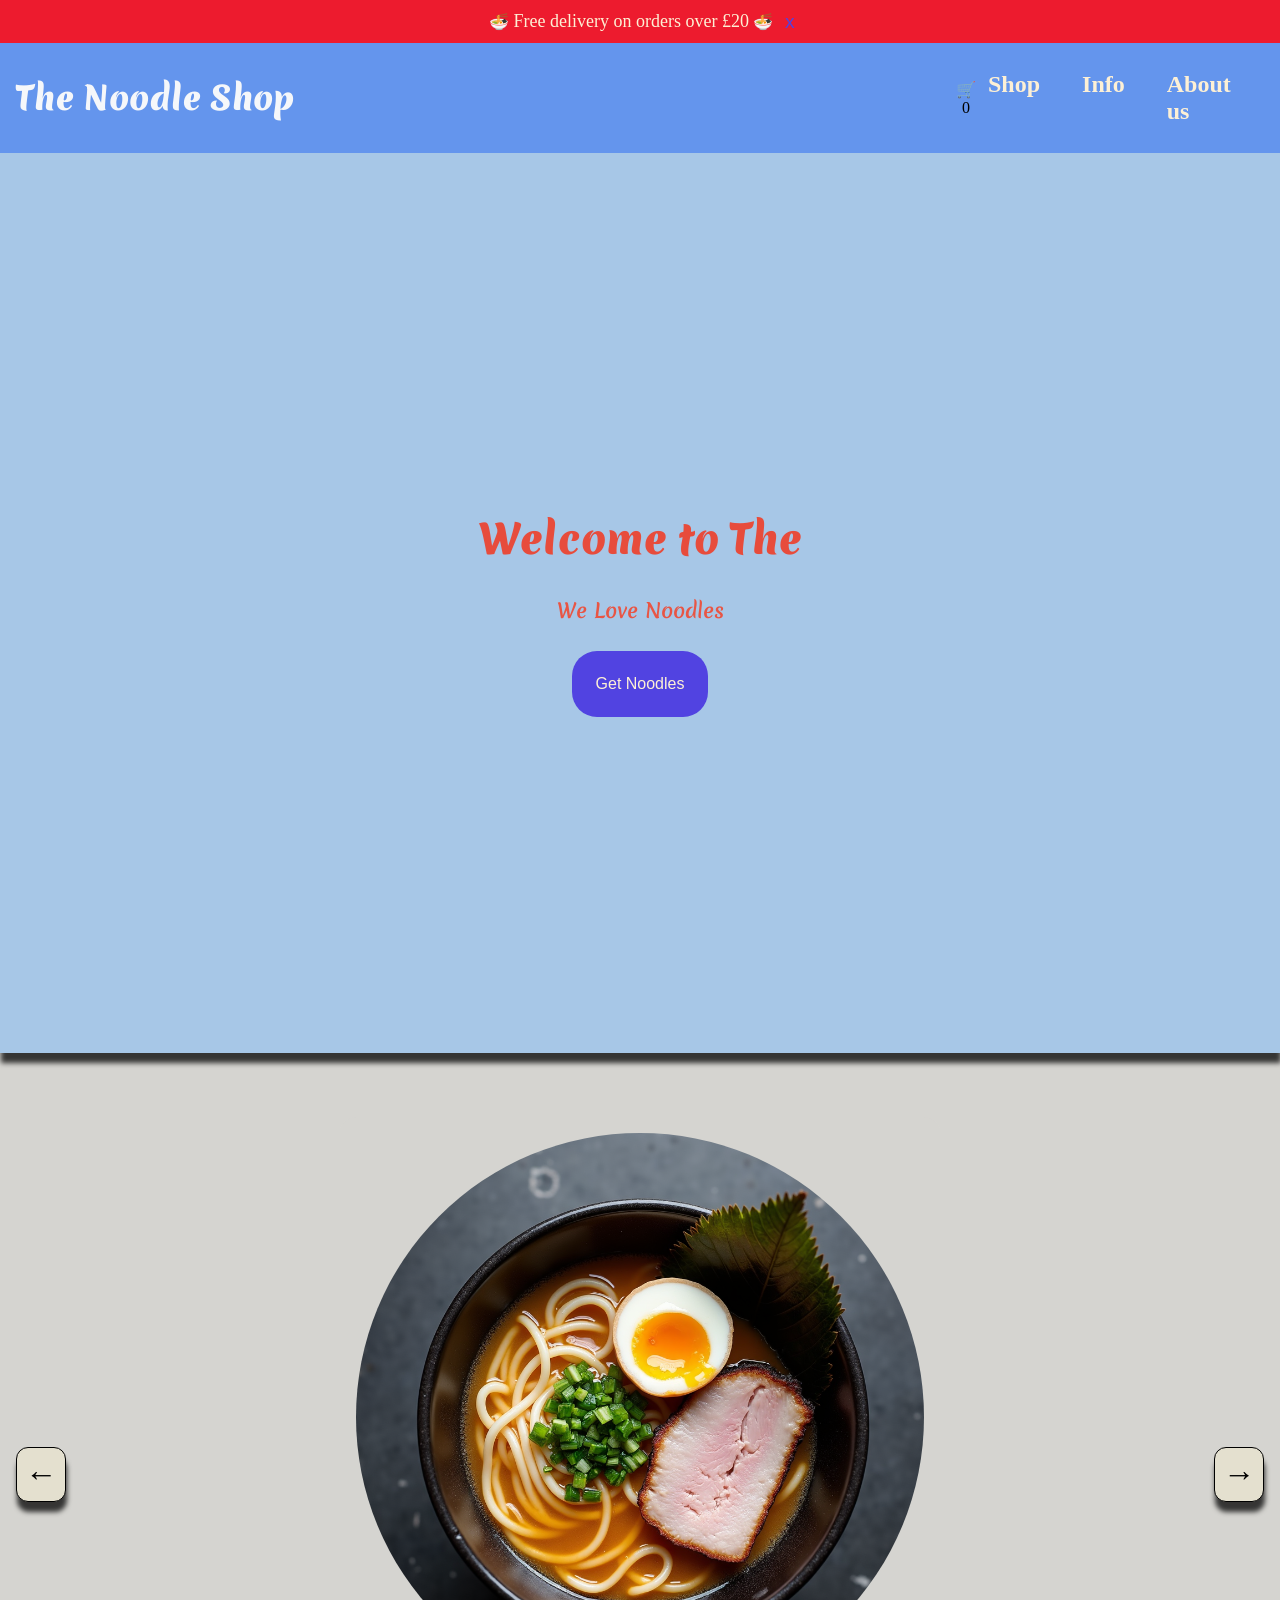
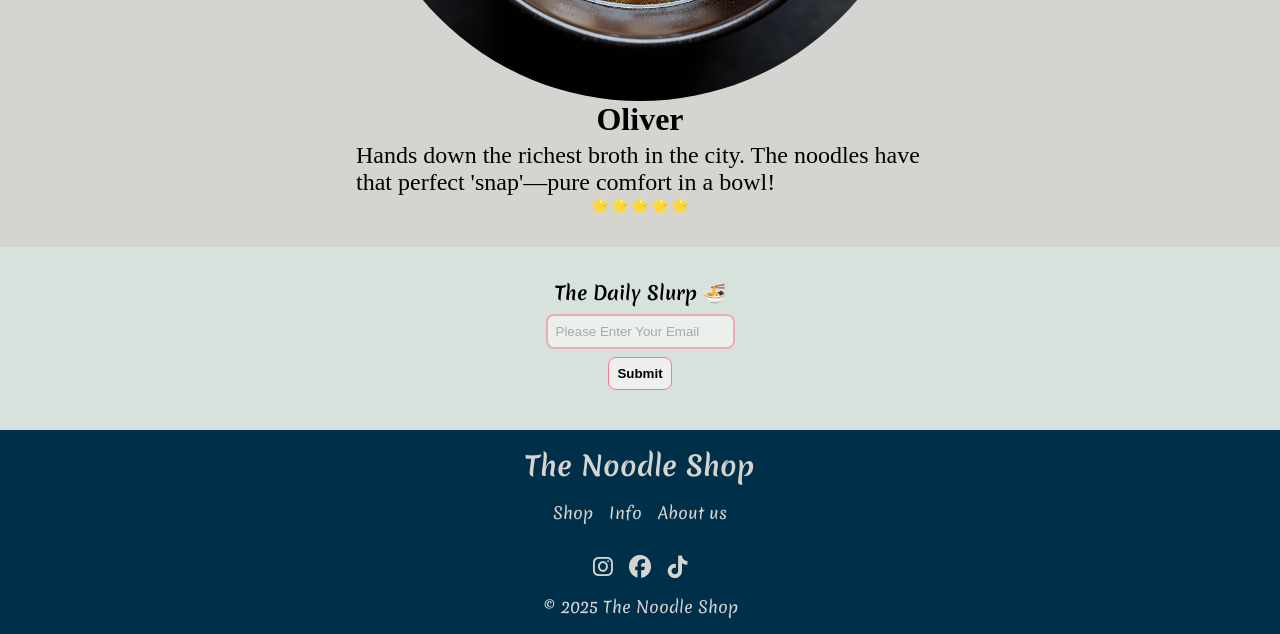
<file: index.html>
<!DOCTYPE html>
<html lang="en">
<head>
    <meta charset="UTF-8">
    <meta name="viewport" content="width=device-width, initial-scale=1.0">
    <title>Document</title>
    <link rel="stylesheet" href="styles.css">
<link rel="preconnect" href="https://fonts.googleapis.com">
<link rel="preconnect" href="https://fonts.gstatic.com" crossorigin>
<link href="https://fonts.googleapis.com/css2?family=Merienda:wght@300..900&display=swap" rel="stylesheet">
<link rel="stylesheet" href="https://cdnjs.cloudflare.com/ajax/libs/font-awesome/6.5.0/css/all.min.css">

</head>
<body>
    <header>
        <div class="banner">
            <span class="emoji">🍜</span>
            <h4 class="promo-banner">Free delivery on orders over £20</h4>
            <span class="emoji">🍜</span>
            <button class="close-banner">x</button>
        </div>
                <nav id="nav-menu" class="nav-container">
                    <div class="top-bar">
                        <h3 class="logo">The Noodle Shop</h3>  
                        <span class="cart-icon">🛒 <span class="cart-count">0</span></span>
                        <button class="menu-toggle">
                            <span class="line-top"></span>
                            <span class="line-middle"></span>
                            <span class="line-bottom"></span>
                        </button>
                    </div>
                    
                        <ul class="links-nav">
                            <li class="nav-link"><a href="shop.html" target="_blank">Shop</a></li>
                            <li class="nav-link"><a href="#">Info</a></li>
                            <li class="nav-link"><a href="#">About us</a></li>
                        </ul>
                </nav>
    </header>
                    <section class="hero">
                        <h1 class="hero-title">
                        
                        </h1>
                        <p class="hero-sub-title">
                        We Love Noodles
                        </p>
                        <button class="hero-button">
                        Get Noodles
                        </button>
                    </section>
                        <section class="product" id="product-list">
                                <div class="card">
                                    <img src="E-shop-img/001.png" alt="noodle bowl">
                                    <h4>Send Noods</h4>
                                    <p>$11</p>
                                    <button class="add-to-cart">Add to cart</button>
                                </div>
                                        <div class="card">
                                            <img src="E-shop-img/004.png" alt="noodle bowl">
                                            <h4>The Hopeless Ramen-tic</h4>
                                            <p>$17</p>
                                            <button class="add-to-cart">Add to cart</button>
                                        </div>

                                <div class="card">
                                    <img src="E-shop-img/003.png" alt="noodle bowl">
                                    <h4>Do not Be Upset-ti</h4>
                                    <p>$16</p>
                                    <button class="add-to-cart">Add to cart</button>
                                </div>

                                <div class="card">
                                    <img src="E-shop-img/010.png" alt="noodle bowl">
                                    <h4>Chow Mein Squeeze</h4>
                                    <p>$15</p>
                                    <button class="add-to-cart">Add to cart</button>
                                </div>

                                <div class="card">
                                    <img src="E-shop-img/008.png" alt="noodle bowl">
                                    <h4>Udon Know Me</h4>
                                    <p>$16</p>
                                    <button class="add-to-cart">Add to cart</button>
                                </div>

                                <div class="card">
                                    <img src="E-shop-img/006.png" alt="noodle bowl">
                                    <h4>Pasta La Vista, Baby</h4>
                                    <p>$12</p>
                                    <button class="add-to-cart">Add to cart</button>
                                </div>
                        </section>  

            <section class="testimonial">
                    <button class="prev-button"><b>←</b></button>
                <div class="review-card">
                    <img class="review-img" src="E-shop-img/001.png" alt="bowl of Noodles">
                    <h4 class="review"></h4>
                    <p class="review-text"></p>
                    <span class="star">⭐ ⭐ ⭐ ⭐ ⭐ </span>
                </div>
                <div class="review-card hide-mobile">
                    <img class="review-img" src="E-shop-img/002.png" alt="bowl of Noodles">
                    <h4 class="review"></h4>
                    <p class="review-text"></p>
                    <span class="star">☆☆☆☆☆ </span>
                </div>
                <div class="review-card hide-mobile" >
                    <img class="review-img" src="E-shop-img/003.png" alt="bowl of Noodles">
                    <h4 class="review"></h4>
                    <p class="review-text"></p>
                    <span class="star">☆☆☆☆☆</span>
                </div>
                    <button class="next-button"><b>→</b></button>       
            </section> 

            <section class="news-letter">
                    <h3 class="heading-news-letter">The Daily Slurp 🍜</h3>
                    <input type="email" placeholder="Please Enter Your Email" class="user">
                    <button class="submit"><b>Submit</b></button>
            </section>

                <footer>
                    <h3 class="footer-logo">The Noodle Shop</h3>
                            <ul class="links-footer">
                                <li class="footer-link"><a href="shop.html">Shop</a></li>
                                <li class="footer-link"><a href="#">Info</a></li>
                                <li class="footer-link"><a href="#">About us</a></li>
                            </ul>
                    <div class="icons-footer">        
                        <i class="fab fa-instagram"></i>
                        <i class="fab fa-facebook"></i>
                        <i class="fab fa-tiktok"></i>
                    </div>    
                        <p class="copyright">© 2025 The Noodle Shop</p>
                </footer> 
                        <button class="back-to-top">Back To The Top</button>          
   <script src="main.js" ></script>
   <script src="shop.js"></script>
</body>
</html>
</file>
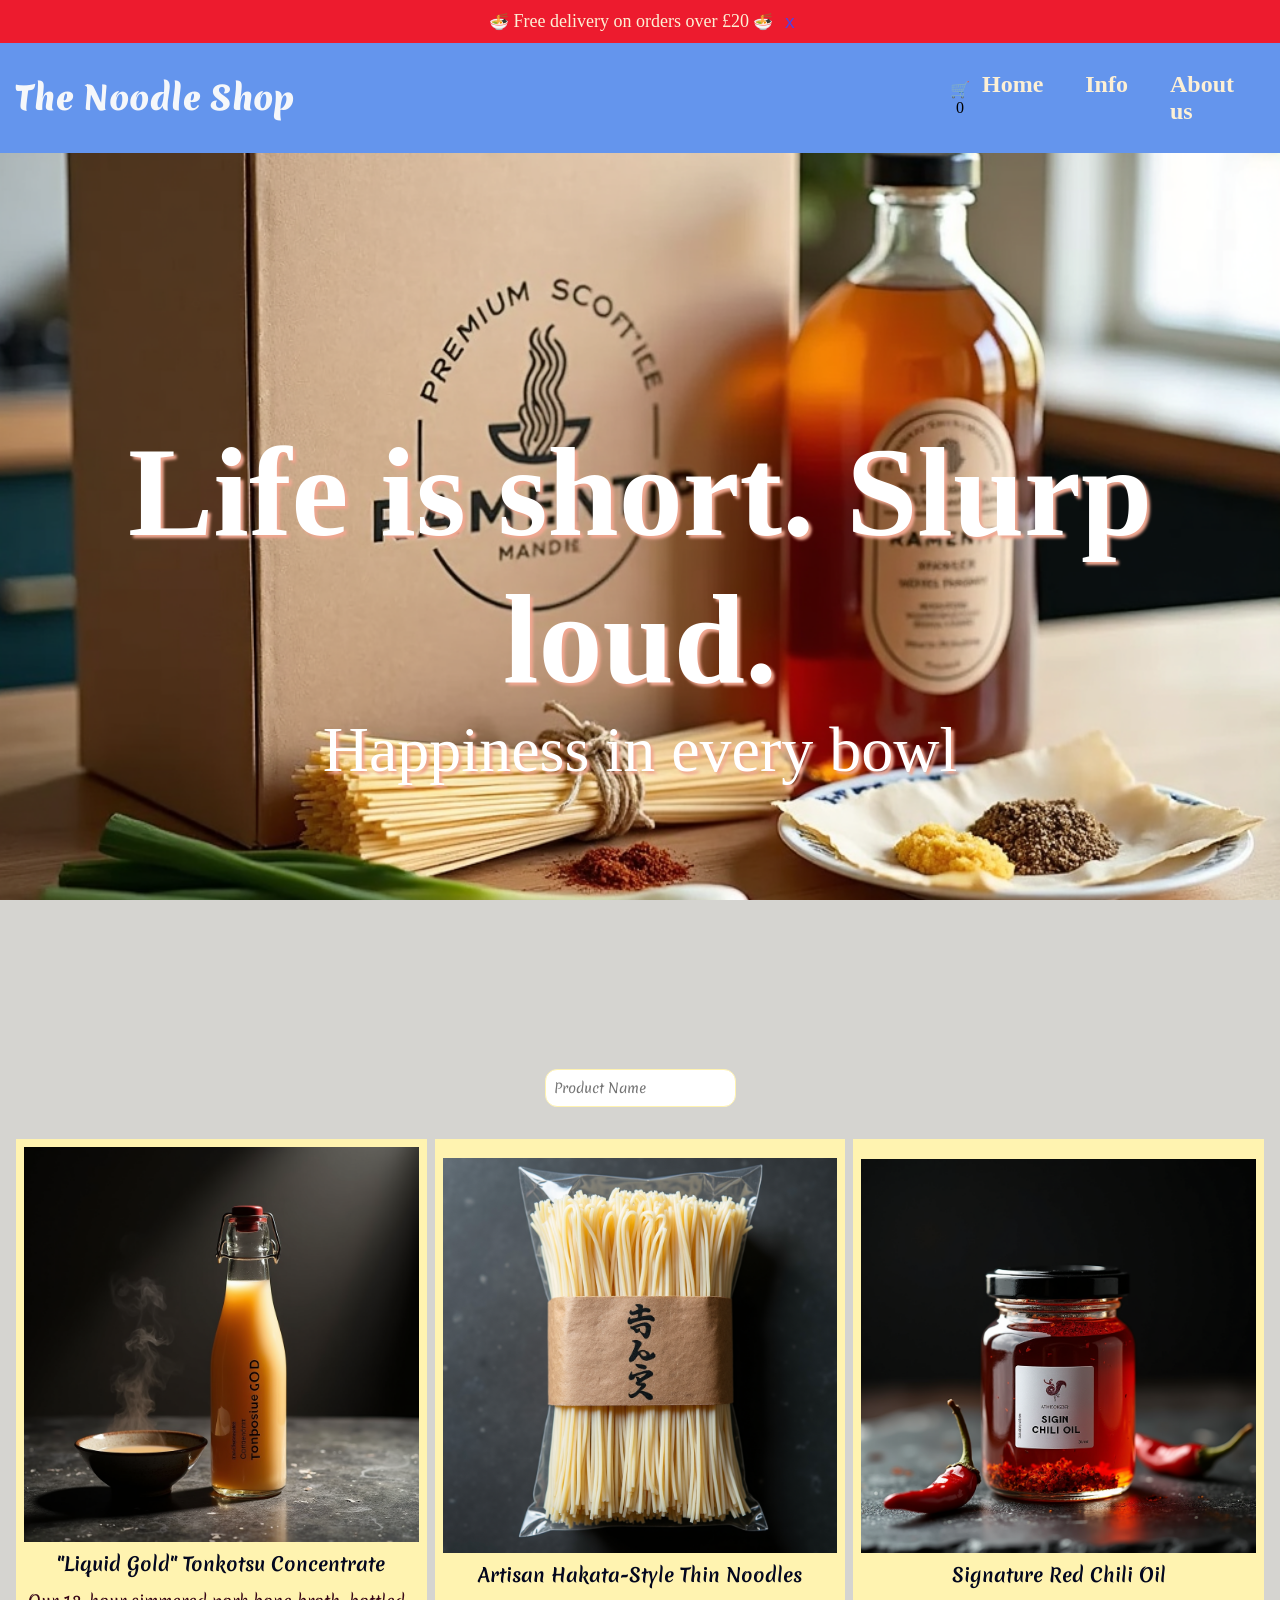
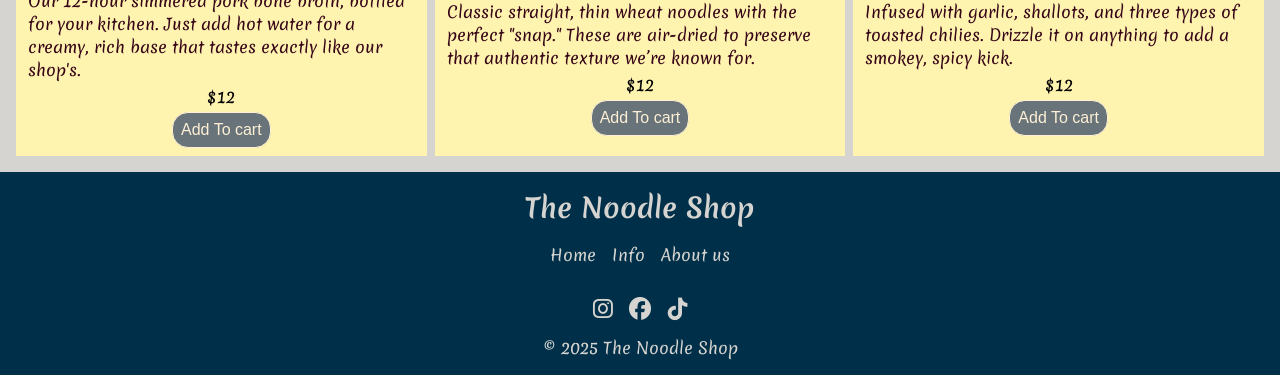
<file: shop.html>
<!DOCTYPE html>
<html lang="en">
<head>
    <meta charset="UTF-8">
    <meta name="viewport" content="width=device-width, initial-scale=1.0">
    <title>Document</title>
    <link rel="stylesheet" href="shop.css">
<link rel="preconnect" href="https://fonts.googleapis.com">
<link rel="preconnect" href="https://fonts.gstatic.com" crossorigin>
<link href="https://fonts.googleapis.com/css2?family=Merienda:wght@300..900&display=swap" rel="stylesheet">
<link rel="stylesheet" href="https://cdnjs.cloudflare.com/ajax/libs/font-awesome/6.5.0/css/all.min.css">
<link rel="stylesheet" href="styles.css">
</head>
<body>
<header>
        <div class="banner">
            <span class="emoji">🍜</span>
            <h4 class="promo-banner">Free delivery on orders over £20</h4>
            <span class="emoji">🍜</span>
            <button class="close-banner">x</button>
        </div>
                <nav id="nav-menu" class="nav-container">
                    <div class="top-bar">
                        <h3 class="logo">The Noodle Shop</h3>  
                        <span class="cart-icon">🛒 <span class="cart-count">0</span></span>
                        <button class="menu-toggle">
                            <span class="line-top"></span>
                            <span class="line-middle"></span>
                            <span class="line-bottom"></span>
                        </button>
                    </div>
                    
                        <ul class="links-nav">
                            <li class="nav-link"><a href="index.html" target="_blank">Home</a></li>
                            <li class="nav-link"><a href="#">Info</a></li>
                            <li class="nav-link"><a href="#">About us</a></li>
                        </ul>
                </nav>
    </header>

            <section class="shop-hero">
                <h1 class="shop-hero-title">Life is short. Slurp loud.</h1>
                <p class="shop-hero-text">Happiness in every bowl</p>
            </section>
                                                        <div class="search-container">
                                                            <input type="text" class="search-bar" placeholder="Product Name">
                                                        </div>

                        <section class="shop-products">
                                <div class="product-card">
                                        <img class="shop-product-img" src="E-shop-img/broth.png" alt="some asian product">
                                    <h3 class="product-name">"Liquid Gold" Tonkotsu Concentrate</h3>
                                        <p class="product-description">Our 12-hour simmered pork bone broth, bottled for your kitchen. Just add hot water for a creamy, rich base that tastes exactly like our shop's.
                                        </p>
                                        <p class="product-price">$12</p>
                                        <button class="add-to-cart">Add To cart</button>
                                </div>

                                <div class="product-card">
                                        <img class="shop-product-img" src="E-shop-img/noodles.png" alt="some asian product">
                                    <h3 class="product-name">Artisan Hakata-Style Thin Noodles</h3>
                                        <p class="product-description">Classic straight, thin wheat noodles with the perfect "snap." These are air-dried to preserve that authentic texture we’re known for.
                                        </p>
                                        <p class="product-price">$12</p>
                                        <button class="add-to-cart">Add To cart</button>
                                </div>

                                <div class="product-card">
                                        <img class="shop-product-img" src="E-shop-img/oil.png" alt="some asian product">
                                    <h3 class="product-name">Signature Red Chili Oil</h3>
                                        <p class="product-description">Infused with garlic, shallots, and three types of toasted chilies. Drizzle it on anything to add a smokey, spicy kick.
                                        </p>
                                        <p class="product-price">$12</p>
                                        <button class="add-to-cart">Add To cart</button>
                                </div>
                        </section>


      <footer>
                    <h3 class="footer-logo">The Noodle Shop</h3>
                            <ul class="links-footer">
                                <li class="footer-link"><a href="index.html">Home</a></li>
                                <li class="footer-link"><a href="#">Info</a></li>
                                <li class="footer-link"><a href="#">About us</a></li>
                            </ul>
                    <div class="icons-footer">        
                        <i class="fab fa-instagram"></i>
                        <i class="fab fa-facebook"></i>
                        <i class="fab fa-tiktok"></i>
                    </div>    
                        <p class="copyright">© 2025 The Noodle Shop</p>
                </footer> 
                        <button class="back-to-top">Back To The Top</button>  
    <script src="main.js"></script>
    <script src="shop.js"></script>
</body>
</file>
<file: styles.css>
*{
    padding: 0;
    margin: 0;
    box-sizing: border-box;
}
body {
    overflow-x: hidden;
    background-color: #d5d4d0;
}
.nav-container {
    background-color: cornflowerblue;
    padding: 16px;
    width: 100%;
}
.top-bar {
    display: flex;
    justify-content:space-between;
    flex-direction: row;
    align-items: center;
    width: 100%;
    gap: 8px;
}
header {
    position: sticky;
    top: 0;
    z-index: 100;
    width: 100%;
}

.links-nav {
    list-style: none;
    margin: 0;
    padding: 0;
    max-height: 0;
    overflow: hidden;
    transition: max-height 0.5s;
}
.menu-toggle span {
    background-color: #2e4052;
    height: 3px;
    width: 24px; 
    transition: transform 0.3s;
    position: absolute;
    transform-origin: center;
}
.menu-toggle {
    display: flex;
    flex-direction: column;
    background: none;
    border: none;
    position: relative;
    width: 24px;
    height: 18px;
}
a {
    text-decoration: none;
    
}
.line-top {
    top: 0;
}
.line-middle {
    top: 7px;
}
.line-bottom {
    top: 14px ;
}
.menu-toggle.active .line-top{
    transform: rotate(45deg);
    top: 7px;
}
.menu-toggle.active .line-middle {
    opacity: 0;
}
.menu-toggle.active .line-bottom{
    transform: rotate(-45deg);
    top: 7px;
}

.links-nav.active {
    display: block;
    width: 100%;
    max-height: 300px;
}
.nav-link {
    color: #fdf0d5;
    padding: 12px;
    font-size: x-large;
    font-weight: 600;
}
.nav-link a {
    transition: color 0.3s ease-in-out;
    color: inherit;
}
.nav-link a:hover {
    color: aqua !important;
}
 .logo {
    font-family: 'Merienda', cursive;
    color: #f5f7fa;
    font-size: xx-large;
    font-weight: 900;
 }

.hero {
    display: flex;
    flex-direction: column;
    align-items: center;
    justify-content: center;
    background-color: #a7c7e7;
    min-height: 100vh;
    box-shadow: 1px 10px 5px 0px rgba(0,0,0,0.75);
}
.hero-title {
    color: #e74c3c;
    padding: 20px 0 20px 0;
    text-align: center;
    font-family: 'Merienda', cursive;
    font-size: 40px;
    font-weight: 900; 
}
.hero-sub-title {
    color: #e85544;
    display: flex;
    flex-direction: column;
    justify-content: center;
    align-items: center;
    font-family: 'Merienda', cursive;
    font-size: 20px;
    font-weight: 600; 
    padding: 8px;
}
.hero-button {
    background-color: #5143e1;
    border: none;
    border-radius: 25px;
    padding: 24px;
    margin-top: 18px;
    color: #fdf0d5;
}
.hero-button:hover {
    cursor: pointer;
    background-color: #6c61e3;
}
.hero-button:active {
    transform: scale(0.95);
}
.banner {
    display: flex;
    align-items: center;
    justify-content: center;
    background-color: #ed1b2e;
    text-align: center;
    padding: 8px;
}
.promo-banner {
    color: #fdf0d5;
    font-size: large;
    font-weight: 400;
} 
.banner span {
    padding: 4px;
}
  @keyframes bounce {
    0%   { transform: translateY(0) }
    50%  { transform: translateY(-10px) }
    100% { transform: translateY(0) }
}
.emoji {
  animation: bounce 1s infinite;
}
.close-banner {
    background: none;
    border: none;
    cursor: pointer;
    color: #5143e1;
    font-size: larger;
    padding-left: 8px;
}
.card {
    display: flex;
    flex-direction: column;
    align-items: center;
    background-color: #80bcbe;
    box-shadow: 1px 10px 5px 0px rgba(0,0,0,0.75);
    border-radius: 16px;
    overflow: hidden;
    padding: 8px;
}
.card img {
    width: 100%;
    border-radius: 8px;
    
}
.product {
    display: grid;
    grid-template-columns: 1fr;
    padding: 4px;
    gap: 8px;
    width: 100%;
    box-sizing: border-box;
    overflow: hidden;
    opacity: 0;
    transform: translateY(20px);
    transition: 0.3s ease-in-out;
    height: 0;
    min-height: 0;
}
.product.visible {
    opacity: 1;
    transform: translateY(0);
    height: auto;
}
.add-to-cart {
    background-color: #68737a;
    border: solid 1px;
    border-radius: 16px;
    color: #fdf0d5;
    font-size: medium;
    padding: 8px;
    margin-top: 4px;
    transition: 0.3s ease-in-out;
}
.add-to-cart:hover {
    cursor: pointer;
    background-color: #849198;
}
.cart-icon {
    display: flex;
    flex-direction: column;
    align-items: center;
   
    overflow: hidden;
}
.add-to-cart:active {
    transform: scale(0.95);
}
.card h4, .card p {
    color: #e74c3c;
    font-family: 'Merienda', cursive;
    font-size: medium;
    padding: 2px;
}
.notification{
    position: fixed;
    background-color: #d9e1e2;
    color:#2e4052;
    padding: 16px;
    border-radius: 12px;
    bottom: 20px;
    right: 20px;
    font-family: 'Merienda', cursive;
    font-size: large;
    border: solid 1px #2e4052;
}
.testimonial {
    display: flex;
    align-items: center;
    justify-content: center;
    margin-top: 16px;
}
.review-card {
    display: flex;
    flex-direction: column;
    align-items: center;
    background-color: #d5d4d0;
    padding: 16px;
    border-radius: 16px;
    max-width: 200px;
}
.review-card img {
    width: 100%;
    border-radius: 50%;
}
.hide-mobile {
    display: none;
}
.prev-button, .next-button {
background: none;
border: none;
cursor: pointer;
font-size: 32px;
padding: 4px;
font-weight: 900;
}

footer {
    display: flex;
    flex-direction: column;
    align-items: center;
    background-color: #003049;
    color: #d5d4d0;
    padding: 16px;
    width: 100%;
    font-family: 'Merienda', cursive;
}
.footer-logo {
    font-size: 3vh;
}
.icons-footer {
    display: flex;
    align-items: center;
    justify-content: space-between;
    gap: 16px;
    font-size: 2.5vh;
    margin: 16px 0 16px 0;
}
.links-footer {
    display: flex;
    align-items: center;
    justify-content:space-around;
    gap: 16px;
    margin: 16px 0 16px 0;
}
.footer-link {
    list-style: none;
}
.footer-link a {
    color: #d5d4d0;
}

.back-to-top {
    position: fixed;
    padding: 16px;
    background-color: #a7c7e7;
    border-radius: 12px;
    display: none;
    bottom: 0px;
    right: 20px;
    opacity: 0.8;
}

.news-letter {
    display: flex;
    flex-direction: column;
    align-items: center;
    padding: 32px;
    background-color: #d8e2dc;
    font-family: 'Merienda', cursive;
}
.user {
    margin-top: 8px;
    border: 2px solid #ff758f;
    border-radius: 8px;
    padding: 8px;
    opacity: 0.5;
    font-family: Arial, Helvetica, sans-serif;
}
.submit {
    margin: 8px 0 8px 0;
    border: solid #ff758f 1px;
    border-radius: 8px;
    padding: 8px;
    font-family: Arial, Helvetica, sans-serif;
}
@media (min-width: 768px) {
    .menu-toggle {
        display: none;
    }
    .links-nav {
        display: flex;
        width: 30%;
        max-height: none;
        overflow: visible;
    }
    .nav-container {
        display: flex;
        justify-content: space-between;
        align-items: center;
        flex-direction: row;
        width: 100%;
    }
    .nav-link {
        padding-right: 30px;
    }
    .hero-button {
        font-size: medium;
    }
    .product {
    grid-template-columns: repeat(3, 1fr);
    padding: 16px;
    gap: 8px;
}
.card {
    padding: 16px;
}
.testimonial {
    padding: 16px;
    gap: 8px;
    justify-content: center;
}

.review-card {
    max-width: 600px;
    margin: 0 auto;
}
.review-card p {
    font-size: 1.5rem;
    padding-top: 4px;
}
.review-card h4 {
    font-size: 2rem;
}
.prev-button, .next-button {
    background-color: #e4e0cf;
    border-radius: 12px;
    padding: 8px;
    border: 1px solid black;
    box-shadow: 1px 10px 5px 0px rgba(0,0,0,0.75);
}
.hide-mobile { display: none }
}
</file>
<file: shop.css>
*{
    padding: 0;
    margin: 0;
    box-sizing: border-box;
}
body {
    overflow-x: hidden;
    background-color: #d5d4d0;
}
.shop-hero {
    display: flex;
    flex-direction: column;
    align-items: center;
    justify-content: center;
    background-image: url(E-shop-img/shop.png);
    background-size: cover;
    background-position: center;
    background-attachment: fixed;
    min-height: 100vh;
}
.shop-hero-title {
color: #ffffff;
text-shadow: 3px 3px 3px #f0a791;
font-size: 3rem;
text-align: center;
}
.shop-hero-text {
color: #ffffff;
text-shadow: 3px 3px 3px #f0a791;
font-size: 1.5rem;
text-align: center;
}
.shop-products {
    display: grid;
    grid-template-columns: 1fr;
    padding: 16px;
    gap: 8px;
}
.product-card {
    display: flex;
    align-items: center;
    justify-content: center;
    flex-direction: column;
    background-color: #fff3b0;
    font-family: 'Merienda', cursive;
    padding: 8px;
}
.shop-product-img {
    width: 100%;
}
.product-name {
    color: #03071e;
    padding: 8px;
}
.product-description {
    color: #370617;
    padding: 4px;
}
.search-container {
    display: flex;
    align-items: center;
    justify-content: center;
    padding: 16px;
}
.search-bar {
    font-family: 'Merienda', cursive;
    border-radius: 12px;
    padding: 8px;
    border: solid 1.5px #fff3b0;
}
@media (min-width: 768px) {
    .shop-hero-title {
font-size: 8rem;
    }
    .shop-hero-text {
font-size: 4rem;
    }
    .shop-products {
      grid-template-columns: repeat(3, 1fr);
    }
}
</file>
